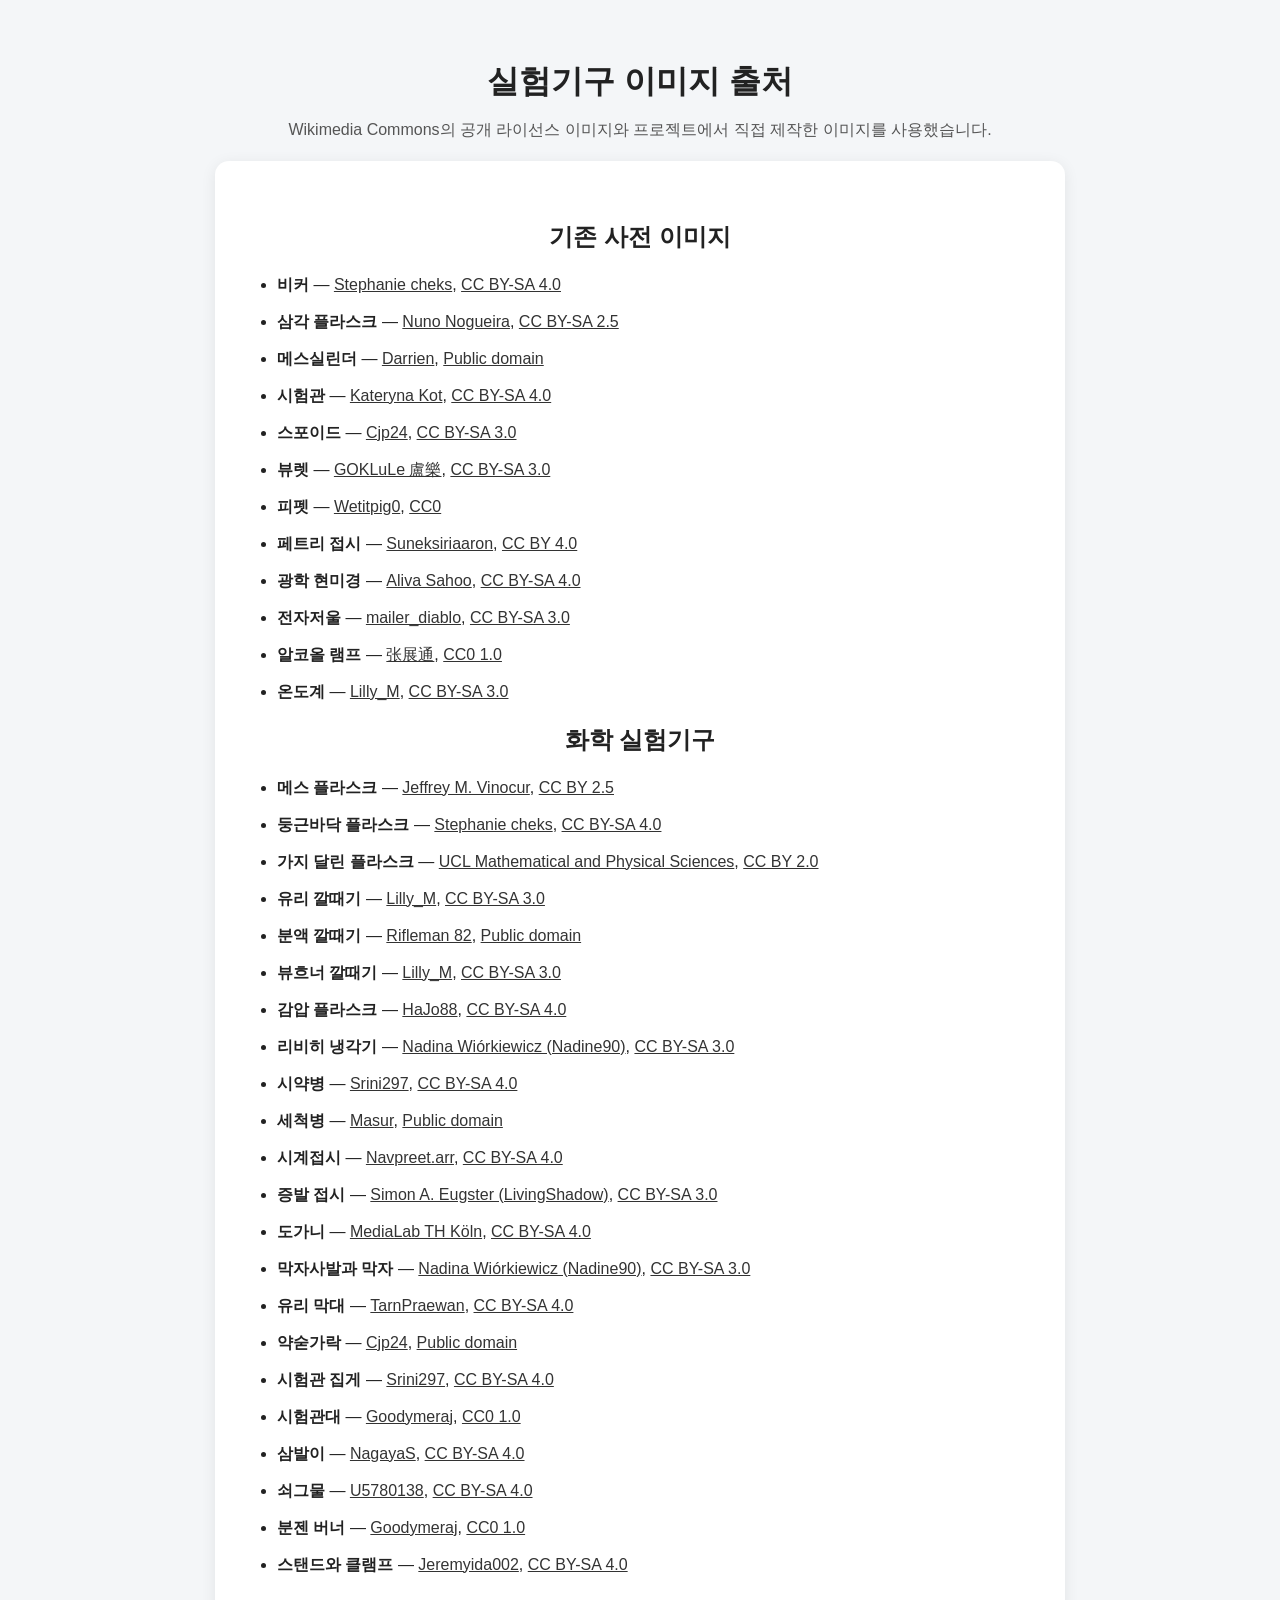
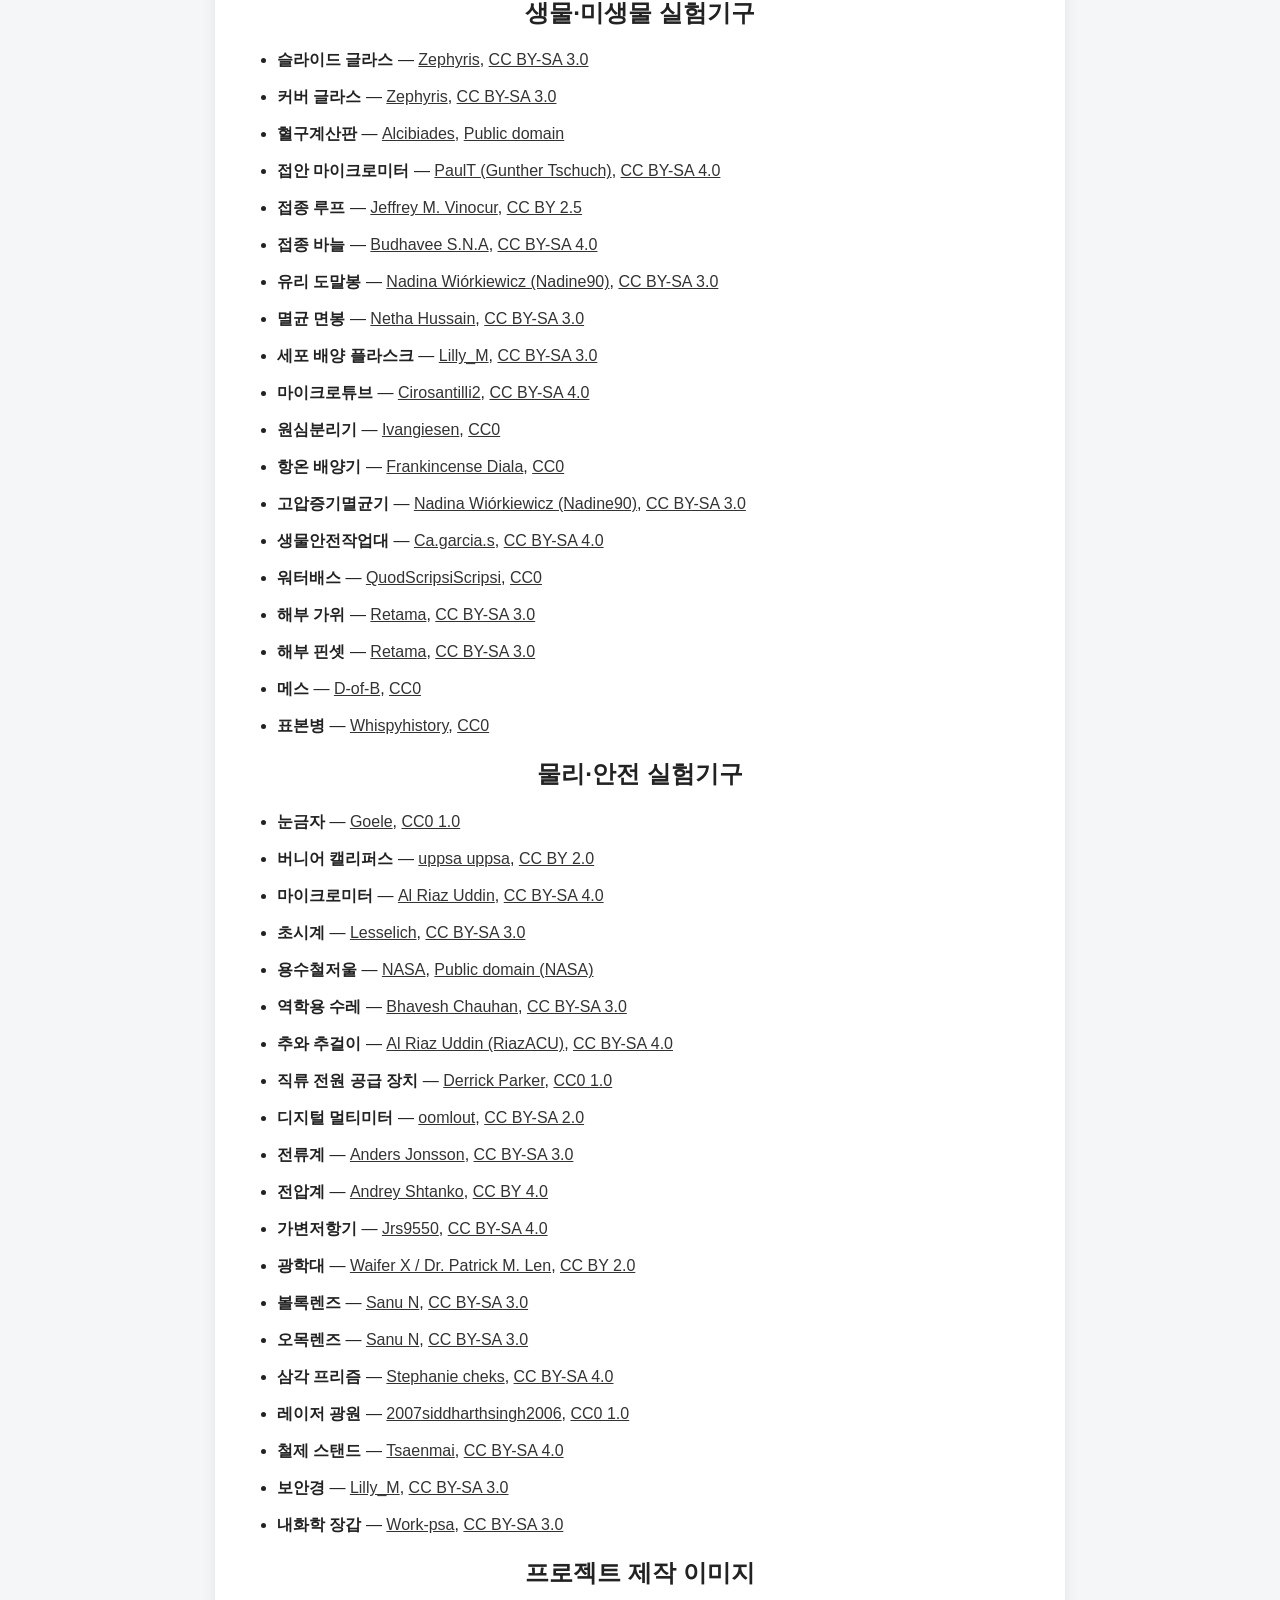
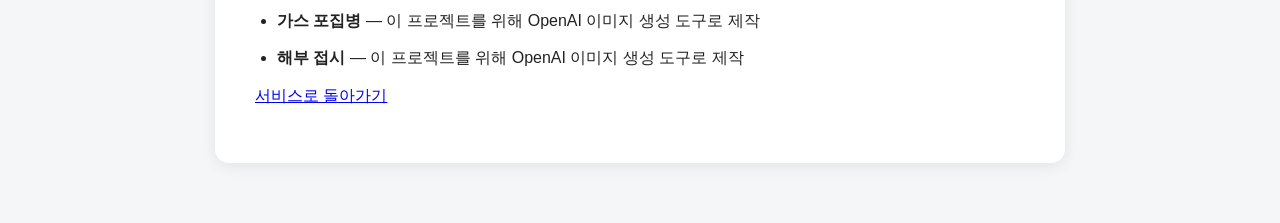
<file: image-credits.html>
<!DOCTYPE html>
<html lang="ko">
<head>
    <meta charset="UTF-8">
    <meta name="viewport" content="width=device-width, initial-scale=1.0">
    <title>실험기구 이미지 출처</title>
    <link rel="stylesheet" href="style.css">
</head>
<body>
<main class="container">
    <header>
        <h1>실험기구 이미지 출처</h1>
        <p class="description">Wikimedia Commons의 공개 라이선스 이미지와 프로젝트에서 직접 제작한 이미지를 사용했습니다.</p>
    </header>

    <section class="card feature-section">
        <h2>기존 사전 이미지</h2>
        <ul class="credit-list">
            <li><strong>비커</strong> — <a href="https://commons.wikimedia.org/wiki/File:A_laboratory_beaker_1.jpg" target="_blank" rel="noopener noreferrer">Stephanie cheks</a>, <a href="https://creativecommons.org/licenses/by-sa/4.0/" target="_blank" rel="noopener noreferrer">CC BY-SA 4.0</a></li>
            <li><strong>삼각 플라스크</strong> — <a href="https://commons.wikimedia.org/wiki/File:Erlenmeyer_flask.jpg" target="_blank" rel="noopener noreferrer">Nuno Nogueira</a>, <a href="https://creativecommons.org/licenses/by-sa/2.5/" target="_blank" rel="noopener noreferrer">CC BY-SA 2.5</a></li>
            <li><strong>메스실린더</strong> — <a href="https://commons.wikimedia.org/wiki/File:Graduated_cylinder.jpg" target="_blank" rel="noopener noreferrer">Darrien</a>, <a href="https://creativecommons.org/publicdomain/mark/1.0/" target="_blank" rel="noopener noreferrer">Public domain</a></li>
            <li><strong>시험관</strong> — <a href="https://commons.wikimedia.org/wiki/File:Test_tubes_in_biochemistry_lab.jpg" target="_blank" rel="noopener noreferrer">Kateryna Kot</a>, <a href="https://creativecommons.org/licenses/by-sa/4.0/" target="_blank" rel="noopener noreferrer">CC BY-SA 4.0</a></li>
            <li><strong>스포이드</strong> — <a href="https://commons.wikimedia.org/wiki/File:Pasteur_pipettes.jpg" target="_blank" rel="noopener noreferrer">Cjp24</a>, <a href="https://creativecommons.org/licenses/by-sa/3.0/" target="_blank" rel="noopener noreferrer">CC BY-SA 3.0</a></li>
            <li><strong>뷰렛</strong> — <a href="https://commons.wikimedia.org/wiki/File:Burette.jpg" target="_blank" rel="noopener noreferrer">GOKLuLe 盧樂</a>, <a href="https://creativecommons.org/licenses/by-sa/3.0/" target="_blank" rel="noopener noreferrer">CC BY-SA 3.0</a></li>
            <li><strong>피펫</strong> — <a href="https://commons.wikimedia.org/wiki/File:P1000_pipette.jpg" target="_blank" rel="noopener noreferrer">Wetitpig0</a>, <a href="https://creativecommons.org/publicdomain/zero/1.0/" target="_blank" rel="noopener noreferrer">CC0</a></li>
            <li><strong>페트리 접시</strong> — <a href="https://commons.wikimedia.org/wiki/File:Petri_dishes.jpg" target="_blank" rel="noopener noreferrer">Suneksiriaaron</a>, <a href="https://creativecommons.org/licenses/by/4.0/" target="_blank" rel="noopener noreferrer">CC BY 4.0</a></li>
            <li><strong>광학 현미경</strong> — <a href="https://commons.wikimedia.org/wiki/File:Laboratory_Optical_Microscope.jpg" target="_blank" rel="noopener noreferrer">Aliva Sahoo</a>, <a href="https://creativecommons.org/licenses/by-sa/4.0/" target="_blank" rel="noopener noreferrer">CC BY-SA 4.0</a></li>
            <li><strong>전자저울</strong> — <a href="https://commons.wikimedia.org/wiki/File:Labmassbalance.JPG" target="_blank" rel="noopener noreferrer">mailer_diablo</a>, <a href="https://creativecommons.org/licenses/by-sa/3.0/" target="_blank" rel="noopener noreferrer">CC BY-SA 3.0</a></li>
            <li><strong>알코올 램프</strong> — <a href="https://commons.wikimedia.org/wiki/File:AN_alcohol_lamp.jpg" target="_blank" rel="noopener noreferrer">张展通</a>, <a href="https://creativecommons.org/publicdomain/zero/1.0/" target="_blank" rel="noopener noreferrer">CC0 1.0</a></li>
            <li><strong>온도계</strong> — <a href="https://commons.wikimedia.org/wiki/File:Laboratory_thermometer-03.jpg" target="_blank" rel="noopener noreferrer">Lilly_M</a>, <a href="https://creativecommons.org/licenses/by-sa/3.0/" target="_blank" rel="noopener noreferrer">CC BY-SA 3.0</a></li>
        </ul>

        <h2>화학 실험기구</h2>
        <ul class="credit-list">
            <li><strong>메스 플라스크</strong> — <a href="https://commons.wikimedia.org/wiki/File:Volumetric_flask.jpg" target="_blank" rel="noopener noreferrer">Jeffrey M. Vinocur</a>, <a href="https://creativecommons.org/licenses/by/2.5/" target="_blank" rel="noopener noreferrer">CC BY 2.5</a></li>
            <li><strong>둥근바닥 플라스크</strong> — <a href="https://commons.wikimedia.org/wiki/File:Round_bottom_flask_1.jpg" target="_blank" rel="noopener noreferrer">Stephanie cheks</a>, <a href="https://creativecommons.org/licenses/by-sa/4.0/" target="_blank" rel="noopener noreferrer">CC BY-SA 4.0</a></li>
            <li><strong>가지 달린 플라스크</strong> — <a href="https://commons.wikimedia.org/wiki/File:Distillation_flask_(21380108976).jpg" target="_blank" rel="noopener noreferrer">UCL Mathematical and Physical Sciences</a>, <a href="https://creativecommons.org/licenses/by/2.0/" target="_blank" rel="noopener noreferrer">CC BY 2.0</a></li>
            <li><strong>유리 깔때기</strong> — <a href="https://commons.wikimedia.org/wiki/File:Small_glass_funnel.jpg" target="_blank" rel="noopener noreferrer">Lilly_M</a>, <a href="https://creativecommons.org/licenses/by-sa/3.0/" target="_blank" rel="noopener noreferrer">CC BY-SA 3.0</a></li>
            <li><strong>분액 깔때기</strong> — <a href="https://commons.wikimedia.org/wiki/File:Separatory_funnel.jpg" target="_blank" rel="noopener noreferrer">Rifleman 82</a>, <a href="https://creativecommons.org/publicdomain/mark/1.0/" target="_blank" rel="noopener noreferrer">Public domain</a></li>
            <li><strong>뷰흐너 깔때기</strong> — <a href="https://commons.wikimedia.org/wiki/File:Ceramic_Buchner_funnel-01.jpg" target="_blank" rel="noopener noreferrer">Lilly_M</a>, <a href="https://creativecommons.org/licenses/by-sa/3.0/" target="_blank" rel="noopener noreferrer">CC BY-SA 3.0</a></li>
            <li><strong>감압 플라스크</strong> — <a href="https://commons.wikimedia.org/wiki/File:Saugflasche.jpg" target="_blank" rel="noopener noreferrer">HaJo88</a>, <a href="https://creativecommons.org/licenses/by-sa/4.0/" target="_blank" rel="noopener noreferrer">CC BY-SA 4.0</a></li>
            <li><strong>리비히 냉각기</strong> — <a href="https://commons.wikimedia.org/wiki/File:Liebig_condensers-two_1.jpg" target="_blank" rel="noopener noreferrer">Nadina Wiórkiewicz (Nadine90)</a>, <a href="https://creativecommons.org/licenses/by-sa/3.0/" target="_blank" rel="noopener noreferrer">CC BY-SA 3.0</a></li>
            <li><strong>시약병</strong> — <a href="https://commons.wikimedia.org/wiki/File:Reagent_bottle.jpg" target="_blank" rel="noopener noreferrer">Srini297</a>, <a href="https://creativecommons.org/licenses/by-sa/4.0/" target="_blank" rel="noopener noreferrer">CC BY-SA 4.0</a></li>
            <li><strong>세척병</strong> — <a href="https://commons.wikimedia.org/wiki/File:Lab_wash-bottles_water_EtOH.jpg" target="_blank" rel="noopener noreferrer">Masur</a>, <a href="https://creativecommons.org/publicdomain/mark/1.0/" target="_blank" rel="noopener noreferrer">Public domain</a></li>
            <li><strong>시계접시</strong> — <a href="https://commons.wikimedia.org/wiki/File:Laboratory_Watch_glasses_of_different_sizes_2.jpg" target="_blank" rel="noopener noreferrer">Navpreet.arr</a>, <a href="https://creativecommons.org/licenses/by-sa/4.0/" target="_blank" rel="noopener noreferrer">CC BY-SA 4.0</a></li>
            <li><strong>증발 접시</strong> — <a href="https://commons.wikimedia.org/wiki/File:Abdampfschalen_verschiedene_Groessen.jpg" target="_blank" rel="noopener noreferrer">Simon A. Eugster (LivingShadow)</a>, <a href="https://creativecommons.org/licenses/by-sa/3.0/" target="_blank" rel="noopener noreferrer">CC BY-SA 3.0</a></li>
            <li><strong>도가니</strong> — <a href="https://commons.wikimedia.org/wiki/File:Tiegel.png" target="_blank" rel="noopener noreferrer">MediaLab TH Köln</a>, <a href="https://creativecommons.org/licenses/by-sa/4.0/" target="_blank" rel="noopener noreferrer">CC BY-SA 4.0</a></li>
            <li><strong>막자사발과 막자</strong> — <a href="https://commons.wikimedia.org/wiki/File:Mortar_and_pestle-laboratory.jpg" target="_blank" rel="noopener noreferrer">Nadina Wiórkiewicz (Nadine90)</a>, <a href="https://creativecommons.org/licenses/by-sa/3.0/" target="_blank" rel="noopener noreferrer">CC BY-SA 3.0</a></li>
            <li><strong>유리 막대</strong> — <a href="https://commons.wikimedia.org/wiki/File:Stirring_rod.jpg" target="_blank" rel="noopener noreferrer">TarnPraewan</a>, <a href="https://creativecommons.org/licenses/by-sa/4.0/" target="_blank" rel="noopener noreferrer">CC BY-SA 4.0</a></li>
            <li><strong>약숟가락</strong> — <a href="https://commons.wikimedia.org/wiki/File:Spatulas-lab.jpg" target="_blank" rel="noopener noreferrer">Cjp24</a>, <a href="https://creativecommons.org/publicdomain/mark/1.0/" target="_blank" rel="noopener noreferrer">Public domain</a></li>
            <li><strong>시험관 집게</strong> — <a href="https://commons.wikimedia.org/wiki/File:Test_tube_holder.jpg" target="_blank" rel="noopener noreferrer">Srini297</a>, <a href="https://creativecommons.org/licenses/by-sa/4.0/" target="_blank" rel="noopener noreferrer">CC BY-SA 4.0</a></li>
            <li><strong>시험관대</strong> — <a href="https://commons.wikimedia.org/wiki/File:A_laboratory_apparatus_for_holding_test_tubes.jpg" target="_blank" rel="noopener noreferrer">Goodymeraj</a>, <a href="https://creativecommons.org/publicdomain/zero/1.0/" target="_blank" rel="noopener noreferrer">CC0 1.0</a></li>
            <li><strong>삼발이</strong> — <a href="https://commons.wikimedia.org/wiki/File:Laboratory_tripod.jpg" target="_blank" rel="noopener noreferrer">NagayaS</a>, <a href="https://creativecommons.org/licenses/by-sa/4.0/" target="_blank" rel="noopener noreferrer">CC BY-SA 4.0</a></li>
            <li><strong>쇠그물</strong> — <a href="https://commons.wikimedia.org/wiki/File:Wire_Gauze.jpg" target="_blank" rel="noopener noreferrer">U5780138</a>, <a href="https://creativecommons.org/licenses/by-sa/4.0/" target="_blank" rel="noopener noreferrer">CC BY-SA 4.0</a></li>
            <li><strong>분젠 버너</strong> — <a href="https://commons.wikimedia.org/wiki/File:A_lab_apparatus.jpg" target="_blank" rel="noopener noreferrer">Goodymeraj</a>, <a href="https://creativecommons.org/publicdomain/zero/1.0/" target="_blank" rel="noopener noreferrer">CC0 1.0</a></li>
            <li><strong>스탠드와 클램프</strong> — <a href="https://commons.wikimedia.org/wiki/File:Retort_stand_2.jpg" target="_blank" rel="noopener noreferrer">Jeremyida002</a>, <a href="https://creativecommons.org/licenses/by-sa/4.0/" target="_blank" rel="noopener noreferrer">CC BY-SA 4.0</a></li>
        </ul>

        <h2>생물·미생물 실험기구</h2>
        <ul class="credit-list">
            <li><strong>슬라이드 글라스</strong> — <a href="https://commons.wikimedia.org/wiki/File:MicroscopeSlides.jpg" target="_blank" rel="noopener noreferrer">Zephyris</a>, <a href="https://creativecommons.org/licenses/by-sa/3.0/" target="_blank" rel="noopener noreferrer">CC BY-SA 3.0</a></li>
            <li><strong>커버 글라스</strong> — <a href="https://commons.wikimedia.org/wiki/File:CoverSlips.jpg" target="_blank" rel="noopener noreferrer">Zephyris</a>, <a href="https://creativecommons.org/licenses/by-sa/3.0/" target="_blank" rel="noopener noreferrer">CC BY-SA 3.0</a></li>
            <li><strong>혈구계산판</strong> — <a href="https://commons.wikimedia.org/wiki/File:Neubauer_improved_counting_chamber.jpg" target="_blank" rel="noopener noreferrer">Alcibiades</a>, <a href="https://creativecommons.org/publicdomain/mark/1.0/" target="_blank" rel="noopener noreferrer">Public domain</a></li>
            <li><strong>접안 마이크로미터</strong> — <a href="https://commons.wikimedia.org/wiki/File:Ocular_micrometer_Carl_Zeiss_01.jpg" target="_blank" rel="noopener noreferrer">PaulT (Gunther Tschuch)</a>, <a href="https://creativecommons.org/licenses/by-sa/4.0/" target="_blank" rel="noopener noreferrer">CC BY-SA 4.0</a></li>
            <li><strong>접종 루프</strong> — <a href="https://commons.wikimedia.org/wiki/File:Inoculation_loop.JPG" target="_blank" rel="noopener noreferrer">Jeffrey M. Vinocur</a>, <a href="https://creativecommons.org/licenses/by/2.5/" target="_blank" rel="noopener noreferrer">CC BY 2.5</a></li>
            <li><strong>접종 바늘</strong> — <a href="https://commons.wikimedia.org/wiki/File:Inoculation_needle.jpg" target="_blank" rel="noopener noreferrer">Budhavee S.N.A</a>, <a href="https://creativecommons.org/licenses/by-sa/4.0/" target="_blank" rel="noopener noreferrer">CC BY-SA 4.0</a></li>
            <li><strong>유리 도말봉</strong> — <a href="https://commons.wikimedia.org/wiki/File:Plate_spreader_(Drigalski_spatula)-glass_1.jpg" target="_blank" rel="noopener noreferrer">Nadina Wiórkiewicz (Nadine90)</a>, <a href="https://creativecommons.org/licenses/by-sa/3.0/" target="_blank" rel="noopener noreferrer">CC BY-SA 3.0</a></li>
            <li><strong>멸균 면봉</strong> — <a href="https://commons.wikimedia.org/wiki/File:Sterile_swab.JPG" target="_blank" rel="noopener noreferrer">Netha Hussain</a>, <a href="https://creativecommons.org/licenses/by-sa/3.0/" target="_blank" rel="noopener noreferrer">CC BY-SA 3.0</a></li>
            <li><strong>세포 배양 플라스크</strong> — <a href="https://commons.wikimedia.org/wiki/File:Cell_culture_flat_flasks-set.jpg" target="_blank" rel="noopener noreferrer">Lilly_M</a>, <a href="https://creativecommons.org/licenses/by-sa/3.0/" target="_blank" rel="noopener noreferrer">CC BY-SA 3.0</a></li>
            <li><strong>마이크로튜브</strong> — <a href="https://commons.wikimedia.org/wiki/File:Labelled_Eppendorf_microcentrifuge_tubes_on_rack.jpg" target="_blank" rel="noopener noreferrer">Cirosantilli2</a>, <a href="https://creativecommons.org/licenses/by-sa/4.0/" target="_blank" rel="noopener noreferrer">CC BY-SA 4.0</a></li>
            <li><strong>원심분리기</strong> — <a href="https://commons.wikimedia.org/wiki/File:Centrifuge_in_Laboratory_1.jpg" target="_blank" rel="noopener noreferrer">Ivangiesen</a>, <a href="https://creativecommons.org/publicdomain/zero/1.0/" target="_blank" rel="noopener noreferrer">CC0</a></li>
            <li><strong>항온 배양기</strong> — <a href="https://commons.wikimedia.org/wiki/File:Laboratory_Incubator;_from_a_medical_laboratory_in_Abuja,_Nigeria.png" target="_blank" rel="noopener noreferrer">Frankincense Diala</a>, <a href="https://creativecommons.org/publicdomain/zero/1.0/" target="_blank" rel="noopener noreferrer">CC0</a></li>
            <li><strong>고압증기멸균기</strong> — <a href="https://commons.wikimedia.org/wiki/File:Laboratory_autoclave_(cropped).jpg" target="_blank" rel="noopener noreferrer">Nadina Wiórkiewicz (Nadine90)</a>, <a href="https://creativecommons.org/licenses/by-sa/3.0/" target="_blank" rel="noopener noreferrer">CC BY-SA 3.0</a></li>
            <li><strong>생물안전작업대</strong> — <a href="https://commons.wikimedia.org/wiki/File:Biological_Safety_Cabinet_(Class_II,_Type_A2)_Front_view.jpg" target="_blank" rel="noopener noreferrer">Ca.garcia.s</a>, <a href="https://creativecommons.org/licenses/by-sa/4.0/" target="_blank" rel="noopener noreferrer">CC BY-SA 4.0</a></li>
            <li><strong>워터배스</strong> — <a href="https://commons.wikimedia.org/wiki/File:Laboratory_water_bath.jpg" target="_blank" rel="noopener noreferrer">QuodScripsiScripsi</a>, <a href="https://creativecommons.org/publicdomain/zero/1.0/" target="_blank" rel="noopener noreferrer">CC0</a></li>
            <li><strong>해부 가위</strong> — <a href="https://commons.wikimedia.org/wiki/File:Dissection_tools.jpg" target="_blank" rel="noopener noreferrer">Retama</a>, <a href="https://creativecommons.org/licenses/by-sa/3.0/" target="_blank" rel="noopener noreferrer">CC BY-SA 3.0</a></li>
            <li><strong>해부 핀셋</strong> — <a href="https://commons.wikimedia.org/wiki/File:Dissection_tools.jpg" target="_blank" rel="noopener noreferrer">Retama</a>, <a href="https://creativecommons.org/licenses/by-sa/3.0/" target="_blank" rel="noopener noreferrer">CC BY-SA 3.0</a></li>
            <li><strong>메스</strong> — <a href="https://commons.wikimedia.org/wiki/File:Disposable_scalpel.jpg" target="_blank" rel="noopener noreferrer">D-of-B</a>, <a href="https://creativecommons.org/publicdomain/zero/1.0/" target="_blank" rel="noopener noreferrer">CC0</a></li>
            <li><strong>표본병</strong> — <a href="https://commons.wikimedia.org/wiki/File:Histology_specimen_pot.jpg" target="_blank" rel="noopener noreferrer">Whispyhistory</a>, <a href="https://creativecommons.org/publicdomain/zero/1.0/" target="_blank" rel="noopener noreferrer">CC0</a></li>
        </ul>

        <h2>물리·안전 실험기구</h2>
        <ul class="credit-list">
            <li><strong>눈금자</strong> — <a href="https://commons.wikimedia.org/wiki/File:Ruler_image.jpg" target="_blank" rel="noopener noreferrer">Goele</a>, <a href="https://creativecommons.org/publicdomain/zero/1.0/" target="_blank" rel="noopener noreferrer">CC0 1.0</a></li>
            <li><strong>버니어 캘리퍼스</strong> — <a href="https://commons.wikimedia.org/wiki/File:Vernier_calipers.jpg" target="_blank" rel="noopener noreferrer">uppsa uppsa</a>, <a href="https://creativecommons.org/licenses/by/2.0/" target="_blank" rel="noopener noreferrer">CC BY 2.0</a></li>
            <li><strong>마이크로미터</strong> — <a href="https://commons.wikimedia.org/wiki/File:Micrometer_(screw_gauge).jpg" target="_blank" rel="noopener noreferrer">Al Riaz Uddin</a>, <a href="https://creativecommons.org/licenses/by-sa/4.0/" target="_blank" rel="noopener noreferrer">CC BY-SA 4.0</a></li>
            <li><strong>초시계</strong> — <a href="https://commons.wikimedia.org/wiki/File:Stoppuhr_digital_noBG.jpg" target="_blank" rel="noopener noreferrer">Lesselich</a>, <a href="https://creativecommons.org/licenses/by-sa/3.0/" target="_blank" rel="noopener noreferrer">CC BY-SA 3.0</a></li>
            <li><strong>용수철저울</strong> — <a href="https://commons.wikimedia.org/wiki/File:Spring_weighing_scale.jpg" target="_blank" rel="noopener noreferrer">NASA</a>, <a href="https://commons.wikimedia.org/wiki/Template:PD-USGov-NASA" target="_blank" rel="noopener noreferrer">Public domain (NASA)</a></li>
            <li><strong>역학용 수레</strong> — <a href="https://commons.wikimedia.org/wiki/File:Airtrack.JPG" target="_blank" rel="noopener noreferrer">Bhavesh Chauhan</a>, <a href="https://creativecommons.org/licenses/by-sa/3.0/" target="_blank" rel="noopener noreferrer">CC BY-SA 3.0</a></li>
            <li><strong>추와 추걸이</strong> — <a href="https://commons.wikimedia.org/wiki/File:Slotted_mass_set_with_hanger_01.jpg" target="_blank" rel="noopener noreferrer">Al Riaz Uddin (RiazACU)</a>, <a href="https://creativecommons.org/licenses/by-sa/4.0/" target="_blank" rel="noopener noreferrer">CC BY-SA 4.0</a></li>
            <li><strong>직류 전원 공급 장치</strong> — <a href="https://commons.wikimedia.org/wiki/File:Bench_power_supply.jpg" target="_blank" rel="noopener noreferrer">Derrick Parker</a>, <a href="https://creativecommons.org/publicdomain/zero/1.0/" target="_blank" rel="noopener noreferrer">CC0 1.0</a></li>
            <li><strong>디지털 멀티미터</strong> — <a href="https://commons.wikimedia.org/wiki/File:Digital_Multimeter.jpg" target="_blank" rel="noopener noreferrer">oomlout</a>, <a href="https://creativecommons.org/licenses/by-sa/2.0/" target="_blank" rel="noopener noreferrer">CC BY-SA 2.0</a></li>
            <li><strong>전류계</strong> — <a href="https://commons.wikimedia.org/wiki/File:Ammeter.jpg" target="_blank" rel="noopener noreferrer">Anders Jonsson</a>, <a href="https://creativecommons.org/licenses/by-sa/3.0/" target="_blank" rel="noopener noreferrer">CC BY-SA 3.0</a></li>
            <li><strong>전압계</strong> — <a href="https://commons.wikimedia.org/wiki/File:%D0%92%D0%BE%D0%BB%D1%8C%D1%82%D0%BC%D0%B5%D1%82%D1%80_01.jpg" target="_blank" rel="noopener noreferrer">Andrey Shtanko</a>, <a href="https://creativecommons.org/licenses/by/4.0/" target="_blank" rel="noopener noreferrer">CC BY 4.0</a></li>
            <li><strong>가변저항기</strong> — <a href="https://commons.wikimedia.org/wiki/File:Rheostat.jpg" target="_blank" rel="noopener noreferrer">Jrs9550</a>, <a href="https://creativecommons.org/licenses/by-sa/4.0/" target="_blank" rel="noopener noreferrer">CC BY-SA 4.0</a></li>
            <li><strong>광학대</strong> — <a href="https://commons.wikimedia.org/wiki/File:Optical_Bench_educational_Kit_-_Cuesta_College.jpg" target="_blank" rel="noopener noreferrer">Waifer X / Dr. Patrick M. Len</a>, <a href="https://creativecommons.org/licenses/by/2.0/" target="_blank" rel="noopener noreferrer">CC BY 2.0</a></li>
            <li><strong>볼록렌즈</strong> — <a href="https://commons.wikimedia.org/wiki/File:Convex_Lens.jpg" target="_blank" rel="noopener noreferrer">Sanu N</a>, <a href="https://creativecommons.org/licenses/by-sa/3.0/" target="_blank" rel="noopener noreferrer">CC BY-SA 3.0</a></li>
            <li><strong>오목렌즈</strong> — <a href="https://commons.wikimedia.org/wiki/File:Concave_Lens.jpg" target="_blank" rel="noopener noreferrer">Sanu N</a>, <a href="https://creativecommons.org/licenses/by-sa/3.0/" target="_blank" rel="noopener noreferrer">CC BY-SA 3.0</a></li>
            <li><strong>삼각 프리즘</strong> — <a href="https://commons.wikimedia.org/wiki/File:A_Triangular_glass_prism.jpg" target="_blank" rel="noopener noreferrer">Stephanie cheks</a>, <a href="https://creativecommons.org/licenses/by-sa/4.0/" target="_blank" rel="noopener noreferrer">CC BY-SA 4.0</a></li>
            <li><strong>레이저 광원</strong> — <a href="https://commons.wikimedia.org/wiki/File:Helium-Neon_(He-Ne)_laser_view_02.jpg" target="_blank" rel="noopener noreferrer">2007siddharthsingh2006</a>, <a href="https://creativecommons.org/publicdomain/zero/1.0/" target="_blank" rel="noopener noreferrer">CC0 1.0</a></li>
            <li><strong>철제 스탠드</strong> — <a href="https://commons.wikimedia.org/wiki/File:Retort_stand.jpg" target="_blank" rel="noopener noreferrer">Tsaenmai</a>, <a href="https://creativecommons.org/licenses/by-sa/4.0/" target="_blank" rel="noopener noreferrer">CC BY-SA 4.0</a></li>
            <li><strong>보안경</strong> — <a href="https://commons.wikimedia.org/wiki/File:Laboratory_protection_goggles-blue.jpg" target="_blank" rel="noopener noreferrer">Lilly_M</a>, <a href="https://creativecommons.org/licenses/by-sa/3.0/" target="_blank" rel="noopener noreferrer">CC BY-SA 3.0</a></li>
            <li><strong>내화학 장갑</strong> — <a href="https://commons.wikimedia.org/wiki/File:Chemikalienschutzhandschuhe.JPG" target="_blank" rel="noopener noreferrer">Work-psa</a>, <a href="https://creativecommons.org/licenses/by-sa/3.0/" target="_blank" rel="noopener noreferrer">CC BY-SA 3.0</a></li>
        </ul>

        <h2>프로젝트 제작 이미지</h2>
        <ul class="credit-list">
            <li><strong>가스 포집병</strong> — 이 프로젝트를 위해 OpenAI 이미지 생성 도구로 제작</li>
            <li><strong>해부 접시</strong> — 이 프로젝트를 위해 OpenAI 이미지 생성 도구로 제작</li>
        </ul>

        <p><a href="/">서비스로 돌아가기</a></p>
    </section>
</main>
</body>
</html>
</file>
<file: style.css>
* {
    box-sizing: border-box;
}

body {
    margin: 0;

    font-family:
        Arial,
        "Noto Sans KR",
        sans-serif;

    background-color: #f4f6f8;

    color: #222222;
}


.container {
    width: 90%;

    max-width: 850px;

    margin: 60px auto;

    text-align: center;
}


.site-header {
    position: relative;
    margin-bottom: 35px;
}

.header-copy {
    padding: 0 120px;
}

.auth-header {
    position: absolute;
    top: 0;
    right: 0;
    z-index: 30;
}

.auth-button {
    max-width: 180px;
    min-height: 40px;
    margin: 0;
    padding: 9px 14px;
    overflow: hidden;
    border: 1px solid #c8ccd1;
    background: white;
    color: #222222;
    text-overflow: ellipsis;
    white-space: nowrap;
}

.user-menu {
    position: absolute;
    top: calc(100% + 7px);
    right: 0;
    width: 220px;
    overflow: hidden;
    border: 1px solid #d5d7da;
    border-radius: 10px;
    background: white;
    box-shadow: 0 12px 30px rgba(0, 0, 0, 0.16);
    text-align: left;
}

.user-menu[hidden] {
    display: none;
}

.user-menu-email {
    margin: 0;
    padding: 13px 14px;
    overflow-wrap: anywhere;
    border-bottom: 1px solid #eeeeee;
    color: #555555;
    font-size: 13px;
}

.user-menu-item {
    width: 100%;
    margin: 0;
    padding: 11px 14px;
    border-radius: 0;
    background: white;
    color: #222222;
    text-align: left;
}

.user-menu-item:hover,
.user-menu-item:focus-visible {
    background: #f1f3f5;
}


h1 {
    margin-bottom: 12px;
}


.description {
    color: #555555;
}

.feature-nav {
    display: grid;
    grid-template-columns: repeat(4, 1fr);
    gap: 8px;
    margin-bottom: 22px;
}

.feature-tab {
    margin: 0;
    padding: 12px 10px;
    background: #e5e7eb;
    color: #333333;
}

.feature-tab.active {
    background: #222222;
    color: white;
}


.card {
    background-color: white;

    padding: 40px;

    border-radius: 14px;

    margin-top: 20px;

    box-shadow:
        0 3px 15px rgba(0, 0, 0, 0.08);
}


/* 업로드 */

.upload-box {
    background-color: white;

    padding: 30px;

    border-radius: 14px;

    border: 2px dashed #bbbbbb;

    transition: 0.2s;
}


.upload-box.drag-over {
    border-color: #555555;

    background-color: #eeeeee;
}


#imageInput {
    margin: 20px 0;
}


#fileName {
    font-size: 14px;

    color: #555555;

    margin-bottom: 15px;
}

.upload-status {
    min-height: 22px;
    margin: -4px 0 12px;
    color: #a33a2a;
    font-size: 14px;
}


#previewArea {
    width: 100%;

    min-height: 300px;

    display: flex;

    align-items: center;

    justify-content: center;

    overflow: hidden;

    background-color: #fafafa;

    border-radius: 8px;
}


#previewText {
    color: #888888;
}


#imagePreview {
    display: none;

    max-width: 100%;

    max-height: 450px;

    object-fit: contain;
}


.photo-guide {
    background-color: white;

    margin-top: 15px;

    padding: 15px;

    border-radius: 8px;

    font-size: 14px;
}


/* 버튼 */

button {
    border: none;

    border-radius: 8px;

    padding: 12px 25px;

    margin: 15px 5px 0;

    font-size: 15px;

    cursor: pointer;

    transition: 0.2s;
}


.primary-button {
    background-color: #222222;

    color: white;
}


.primary-button:hover {
    opacity: 0.85;
}


.secondary-button {
    background-color: #dddddd;

    color: #222222;
}


.secondary-button:hover {
    background-color: #cccccc;
}


button:disabled {
    opacity: 0.4;

    cursor: not-allowed;
}


/* 로딩 */

.loader {
    width: 55px;

    height: 55px;

    border: 6px solid #dddddd;

    border-top: 6px solid #333333;

    border-radius: 50%;

    margin: 20px auto 30px;

    animation: spin 1s linear infinite;
}


@keyframes spin {

    0% {
        transform: rotate(0deg);
    }

    100% {
        transform: rotate(360deg);
    }

}


/* 분석 후보 */

#candidateList {
    margin-top: 30px;
}


.candidate {
    background-color: #fafafa;

    border: 2px solid #dddddd;

    border-radius: 10px;

    padding: 18px;

    margin: 12px 0;

    cursor: pointer;

    text-align: left;

    transition: 0.2s;
}


.candidate:hover {
    border-color: #777777;
}


.candidate.selected {
    border-color: #222222;

    background-color: #eeeeee;
}


.candidate-name {
    font-size: 18px;

    font-weight: bold;
}


.confidence {
    margin-top: 7px;

    font-size: 14px;

    color: #555555;
}


.confidence-bar {
    width: 100%;

    height: 8px;

    background-color: #dddddd;

    border-radius: 5px;

    margin-top: 10px;

    overflow: hidden;
}


.confidence-value {
    height: 100%;

    background-color: #444444;
}


.reason {
    margin-top: 10px;

    font-size: 14px;

    color: #666666;

    line-height: 1.5;
}

.candidate-features {
    margin-top: 13px;
    padding: 12px 14px;
    border-radius: 8px;
    background: #f0f2f4;
    color: #444444;
    font-size: 14px;
    line-height: 1.55;
}

.comparison-notice {
    margin: 18px 0;
    padding: 16px 18px;
    border: 1px solid #c99b47;
    border-radius: 10px;
    background: #fff8e8;
    color: #5b4319;
    text-align: left;
    line-height: 1.55;
}

.comparison-notice[hidden] {
    display: none;
}

.comparison-list {
    margin: 12px 0 0;
    padding-left: 22px;
}

.comparison-list li + li {
    margin-top: 8px;
}


#selectedResult {
    margin-top: 25px;

    font-weight: bold;
}


/* Supabase 상세 정보 */

#confirmedEquipment {
    font-size: 24px;

    margin-bottom: 20px;
}


#equipmentImage {
    display: block;

    max-width: 100%;

    max-height: 350px;

    object-fit: contain;

    margin: 20px auto;

    border-radius: 10px;
}


#equipmentDetails {
    margin-top: 25px;

    text-align: left;
}


.detail-box {
    background-color: #f7f7f7;

    padding: 18px;

    margin-bottom: 12px;

    border-radius: 8px;
}


.detail-box h3 {
    margin-top: 0;

    margin-bottom: 8px;
}


.detail-box p {
    margin-bottom: 0;

    line-height: 1.6;
}


/* 사전, 최근 기록, 즐겨찾기 */

.feature-section {
    text-align: left;
}

.feature-section > h2,
.feature-section > .section-description,
.feature-section > .section-status {
    text-align: center;
}

.dictionary-search {
    display: grid;
    grid-template-columns: 1.5fr 1fr auto auto;
    gap: 10px;
    align-items: end;
    margin: 25px 0 18px;
}

.dictionary-search label {
    display: flex;
    flex-direction: column;
    gap: 7px;
    font-size: 14px;
    font-weight: bold;
}

.dictionary-search-field {
    position: relative;
}

.autocomplete-list {
    position: absolute;
    z-index: 20;
    top: calc(100% + 5px);
    right: 0;
    left: 0;
    overflow: hidden;
    border: 1px solid #bfc3c8;
    border-radius: 9px;
    background: white;
    box-shadow: 0 10px 24px rgba(0, 0, 0, 0.14);
}

.autocomplete-list[hidden] {
    display: none;
}

.autocomplete-option {
    display: flex;
    width: 100%;
    min-height: 48px;
    margin: 0;
    padding: 10px 13px;
    align-items: flex-start;
    justify-content: center;
    flex-direction: column;
    gap: 2px;
    border-radius: 0;
    background: white;
    color: #222222;
    text-align: left;
}

.autocomplete-option + .autocomplete-option {
    border-top: 1px solid #eeeeee;
}

.autocomplete-option:hover,
.autocomplete-option:focus-visible {
    background: #f0f2f4;
}

.autocomplete-option span {
    color: #666666;
    font-size: 13px;
}

.dictionary-search input,
.dictionary-search select {
    width: 100%;
    min-height: 43px;
    padding: 10px 12px;
    border: 1px solid #cccccc;
    border-radius: 8px;
    background: white;
    font-size: 15px;
}

.dictionary-search button {
    margin: 0;
    white-space: nowrap;
}

.section-status {
    min-height: 24px;
    color: #666666;
}

.login-required {
    padding: 24px;
    border: 1px dashed #c6c9cd;
    border-radius: 10px;
    background: #fafafa;
    text-align: center;
}

.login-required p {
    margin: 0 0 12px;
    color: #555555;
}

.login-required button {
    margin: 0;
}

.initial-nav {
    display: flex;
    flex-wrap: wrap;
    justify-content: center;
    gap: 6px;
    margin: 16px 0 8px;
    padding: 12px;
    border: 1px solid #dddddd;
    border-radius: 10px;
    background: #fafafa;
}

.initial-nav[hidden] {
    display: none;
}

.initial-nav-label {
    width: 100%;
    margin-bottom: 4px;
    color: #666666;
    font-size: 13px;
    font-weight: bold;
    text-align: center;
}

.initial-nav-button {
    min-width: 36px;
    min-height: 36px;
    margin: 0;
    padding: 6px 8px;
    border: 1px solid #bbbbbb;
    border-radius: 8px;
    background: white;
    color: #222222;
    font-size: 15px;
    font-weight: bold;
}

.initial-nav-button:not(:disabled):hover,
.initial-nav-button:not(:disabled):focus-visible {
    border-color: #444444;
    background: #eeeeee;
}

.initial-nav-button:disabled {
    color: #bbbbbb;
    cursor: not-allowed;
    opacity: 0.55;
}

.equipment-grid,
.record-list {
    display: grid;
    grid-template-columns: minmax(0, 1fr);
    gap: 14px;
    margin-top: 20px;
}

.equipment-card,
.record-card {
    min-width: 0;
    padding: 18px;
    border: 1px solid #dddddd;
    border-radius: 10px;
    background: #fafafa;
}

.equipment-card {
    content-visibility: auto;
    contain-intrinsic-block-size: auto 520px;
}

.equipment-english-name {
    color: #777777 !important;
    font-size: 13px;
    font-style: italic;
    overflow-wrap: anywhere;
}

.initial-group-heading {
    margin: 14px 0 0;
    padding: 7px 4px;
    border-bottom: 2px solid #333333;
    scroll-margin-top: 20px;
    font-size: 20px;
}

.equipment-card-header,
.record-card {
    display: flex;
    align-items: center;
    justify-content: space-between;
    gap: 15px;
}

.equipment-card h3,
.record-card h3 {
    margin: 0;
}

.equipment-card p,
.record-card p {
    margin: 7px 0 0;
    color: #555555;
    line-height: 1.5;
}

.equipment-card img {
    width: 100%;
    max-height: 220px;
    object-fit: contain;
    margin: 14px 0;
    border-radius: 8px;
    background: white;
}

.equipment-extra {
    margin-top: 16px;
    padding-top: 14px;
    border-top: 1px solid #dddddd;
}

.equipment-extra summary {
    cursor: pointer;
    font-weight: bold;
}

.equipment-extra h4 {
    margin: 16px 0 5px;
}

.equipment-extra p {
    margin: 0;
    white-space: pre-line;
}

.equipment-steps,
.equipment-cautions {
    margin: 0;
    padding-left: 25px;
    color: #444444;
    line-height: 1.65;
}

.equipment-steps li,
.equipment-cautions li {
    margin-bottom: 9px;
    padding-left: 3px;
}

.equipment-steps li:last-child,
.equipment-cautions li:last-child {
    margin-bottom: 0;
}

.equipment-cautions li::marker {
    color: #b44a2b;
}

.compact-button {
    flex: 0 0 auto;
    margin: 0;
    padding: 9px 13px;
    font-size: 14px;
}

.record-meta {
    text-align: right;
    color: #666666;
    font-size: 14px;
}

.record-actions {
    display: flex;
    align-items: center;
    gap: 10px;
}

.submission-panel {
    margin: 18px 0;
    padding: 16px;
    border: 1px dashed #b9b9b9;
    border-radius: 10px;
    background: #fcfcfc;
}

.submission-panel > summary {
    cursor: pointer;
    font-weight: bold;
    text-align: center;
}

.submission-intro {
    margin: 14px 0 18px;
    color: #666666;
    text-align: center;
}

.submission-form {
    display: grid;
    grid-template-columns: repeat(2, minmax(0, 1fr));
    gap: 14px;
}

.submission-form label,
.admin-login-form label,
.admin-review-field {
    display: flex;
    flex-direction: column;
    gap: 7px;
    font-size: 14px;
    font-weight: bold;
}

.submission-form input,
.submission-form textarea,
.admin-login-form input,
.admin-review-field input,
.admin-review-field textarea {
    width: 100%;
    padding: 11px 12px;
    border: 1px solid #cccccc;
    border-radius: 8px;
    background: white;
    color: #222222;
    font: inherit;
}

.submission-form textarea,
.admin-review-field textarea {
    min-height: 105px;
    resize: vertical;
}

.full-width {
    grid-column: 1 / -1;
}

.submission-honeypot {
    position: absolute;
    left: -10000px;
    width: 1px;
    height: 1px;
    overflow: hidden;
}

.admin-entry-button {
    margin: 0 0 0 8px;
    padding: 0;
    border: 0;
    background: transparent;
    color: #aaaaaa;
    font-size: 11px;
    text-decoration: underline;
    text-underline-offset: 2px;
}

.auth-dialog {
    width: min(440px, calc(100% - 28px));
    padding: 26px;
    border: 1px solid #d4d7da;
    border-radius: 16px;
    background: white;
    color: #222222;
    box-shadow: 0 24px 70px rgba(0, 0, 0, 0.28);
}

.auth-dialog::backdrop {
    background: rgba(20, 24, 28, 0.62);
    backdrop-filter: blur(3px);
}

.auth-dialog-header {
    display: flex;
    align-items: flex-start;
    justify-content: space-between;
    gap: 14px;
}

.auth-dialog h2 {
    margin: 2px 0 18px;
}

.auth-eyebrow {
    margin: 0;
    color: #777777;
    font-size: 11px;
    font-weight: bold;
    letter-spacing: 0.14em;
}

.auth-close-button {
    width: 38px;
    height: 38px;
    margin: 0;
    padding: 0;
    border: 1px solid #d2d5d8;
    border-radius: 50%;
    background: #f6f7f8;
    color: #222222;
    font-size: 24px;
    line-height: 1;
}

.auth-mode-tabs {
    display: grid;
    grid-template-columns: repeat(2, 1fr);
    gap: 6px;
    margin-bottom: 20px;
    padding: 4px;
    border-radius: 10px;
    background: #eef0f2;
}

.auth-mode-button {
    margin: 0;
    background: transparent;
    color: #555555;
}

.auth-mode-button.active {
    background: white;
    color: #111111;
    box-shadow: 0 1px 5px rgba(0, 0, 0, 0.1);
}

.auth-form {
    display: grid;
    gap: 14px;
}

.auth-form[hidden] {
    display: none;
}

.auth-form label {
    display: flex;
    flex-direction: column;
    gap: 7px;
    font-size: 14px;
    font-weight: bold;
    text-align: left;
}

.auth-form input {
    width: 100%;
    min-height: 44px;
    padding: 10px 12px;
    border: 1px solid #c9ccd0;
    border-radius: 8px;
    background: white;
    color: #222222;
    font: inherit;
}

.auth-form button {
    width: 100%;
    margin: 4px 0 0;
}

.auth-status {
    min-height: 24px;
    margin: 16px 0 0;
    color: #a33a2a;
    font-size: 14px;
    line-height: 1.5;
}

.auth-status.success {
    color: #276b3a;
}

.admin-dialog {
    width: min(760px, calc(100% - 28px));
    max-height: calc(100vh - 40px);
    padding: 24px;
    border: 1px solid #343434;
    border-radius: 16px;
    background: #171717;
    color: #f4f4f4;
    box-shadow: 0 24px 70px rgba(0, 0, 0, 0.4);
}

.admin-dialog::backdrop {
    background: rgba(0, 0, 0, 0.72);
    backdrop-filter: blur(4px);
}

.admin-dialog-header,
.admin-review-toolbar,
.admin-review-actions {
    display: flex;
    align-items: center;
    justify-content: space-between;
    gap: 12px;
}

.admin-dialog h2,
.admin-dialog h3,
.admin-dialog p {
    color: inherit;
}

.admin-dialog h2 {
    margin: 2px 0 20px;
}

.admin-eyebrow {
    margin: 0;
    color: #8f8f8f !important;
    font-size: 11px;
    letter-spacing: 0.16em;
}

.admin-close-button {
    width: 38px;
    height: 38px;
    margin: 0;
    padding: 0;
    border: 1px solid #4a4a4a;
    border-radius: 50%;
    background: #242424;
    color: white;
    font-size: 24px;
    line-height: 1;
}

.admin-login-form {
    display: grid;
    grid-template-columns: 1fr auto;
    gap: 12px;
    align-items: end;
    margin-top: 20px;
}

.admin-login-form button {
    margin: 0;
}

.admin-dialog .section-status {
    color: #cfcfcf;
}

.admin-submission-list {
    display: grid;
    gap: 14px;
    margin-top: 16px;
}

.admin-submission-card {
    padding: 18px;
    border: 1px solid #3f3f3f;
    border-radius: 12px;
    background: #222222;
}

.admin-submission-card h3 {
    margin: 0 0 6px;
}

.admin-submission-meta {
    margin: 0 0 16px !important;
    color: #aaaaaa !important;
    font-size: 13px;
}

.admin-submission-card dl {
    display: grid;
    grid-template-columns: 82px 1fr;
    gap: 9px 12px;
    margin: 16px 0;
}

.admin-submission-card dt {
    color: #aaaaaa;
    font-weight: bold;
}

.admin-submission-card dd {
    margin: 0;
    white-space: pre-line;
    line-height: 1.55;
}

.admin-submission-card img {
    width: 100%;
    max-height: 240px;
    object-fit: contain;
    border-radius: 8px;
    background: white;
}

.admin-review-field {
    margin-top: 12px;
}

.admin-review-actions {
    justify-content: flex-end;
    margin-top: 16px;
}

.admin-approve-button {
    background: #e7e7e7;
    color: #111111;
}

.admin-reject-button {
    border-color: #6d4242;
    background: #351f1f;
    color: #f0d1d1;
}

.credit-list {
    margin: 0;
    padding-left: 22px;
}

.credit-list li {
    margin-bottom: 13px;
    line-height: 1.5;
}

.credit-list a {
    color: #333333;
}


/* 오류 */

.error-box {
    background-color: white;

    border: 1px solid #cccccc;

    border-radius: 10px;

    padding: 30px;

    margin-top: 20px;
}

.site-footer {
    width: 90%;
    max-width: 850px;
    margin: -30px auto 35px;
    color: #666666;
    font-size: 13px;
    text-align: center;
}

.site-footer a {
    color: inherit;
}


/* 모바일 */

@media (max-width: 600px) {

    .container {
        margin: 30px auto;
    }

    h1 {
        font-size: 24px;
    }

    .site-header {
        padding-top: 48px;
    }

    .header-copy {
        padding: 0;
    }

    .auth-button {
        max-width: min(210px, 70vw);
    }

    .upload-box,
    .card {
        padding: 20px;
    }

    #previewArea {
        min-height: 220px;
    }

    .feature-nav {
        grid-template-columns: repeat(2, 1fr);
    }

    .dictionary-search {
        grid-template-columns: 1fr;
    }

    .dictionary-search button,
    .autocomplete-option {
        min-height: 46px;
    }

    .candidate,
    .comparison-notice {
        padding: 15px;
    }

    .equipment-card-header,
    .record-card {
        align-items: flex-start;
        flex-direction: column;
    }

    .record-meta {
        text-align: left;
    }

    .record-actions,
    .admin-review-toolbar,
    .admin-review-actions {
        align-items: stretch;
        flex-direction: column;
    }

    .submission-form,
    .admin-login-form {
        grid-template-columns: 1fr;
    }

    .submission-form .full-width {
        grid-column: auto;
    }

    .admin-submission-card dl {
        grid-template-columns: 1fr;
    }

    .admin-submission-card dd {
        margin-bottom: 5px;
    }

}
</file>
